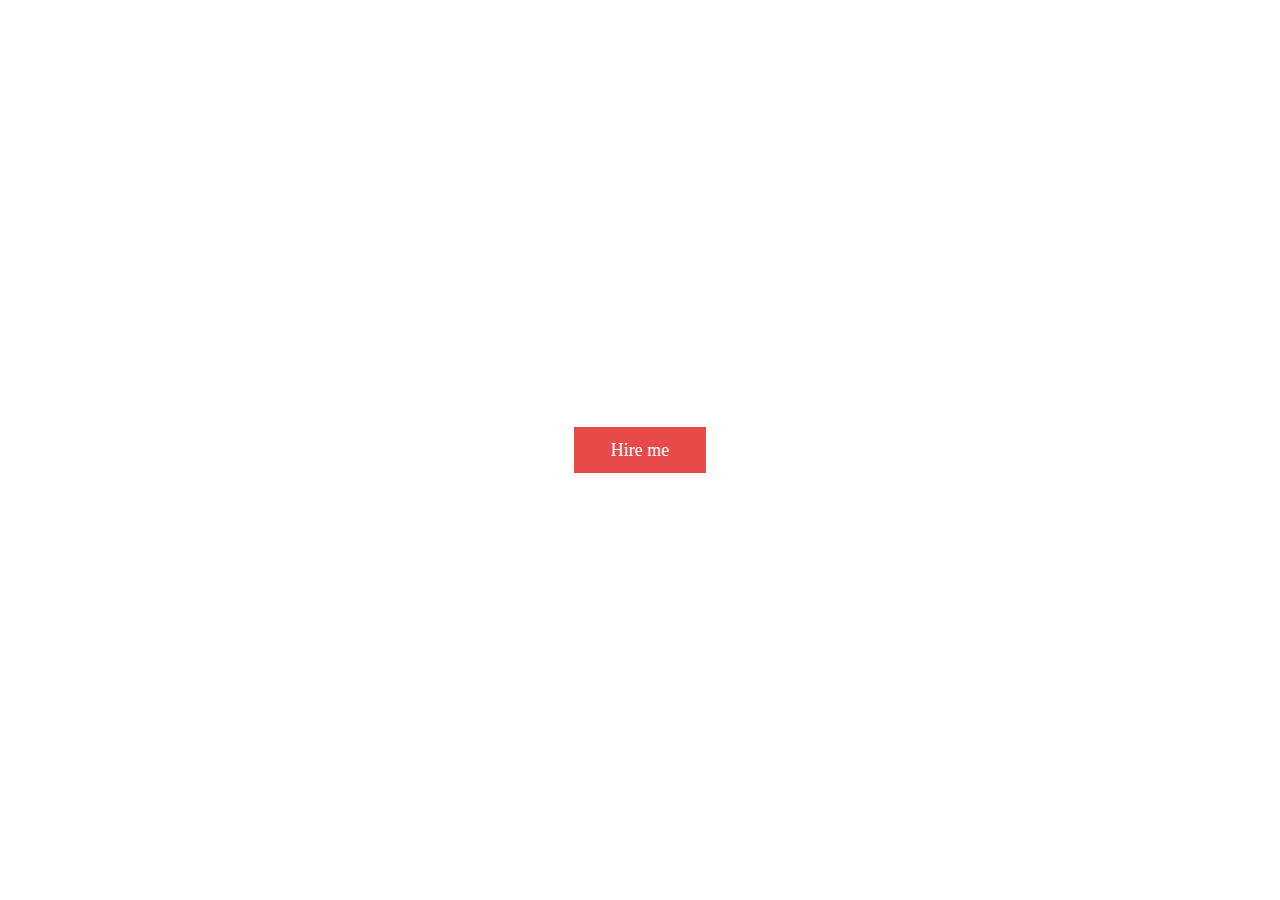
<file: ButtonProject/index.html>
<!DOCTYPE html>
<html lang="en">
<head>
    <meta charset="UTF-8">
    <meta name="viewport" content="width=device-width, initial-scale=1.0">
    <title>Modern button</title>

    <link rel="stylesheet" href="style.css">
</head>
<body>
    <div class="wrapper">
        <div class="button">Hire me</div>
    </div>
</body>
</html>
</file>
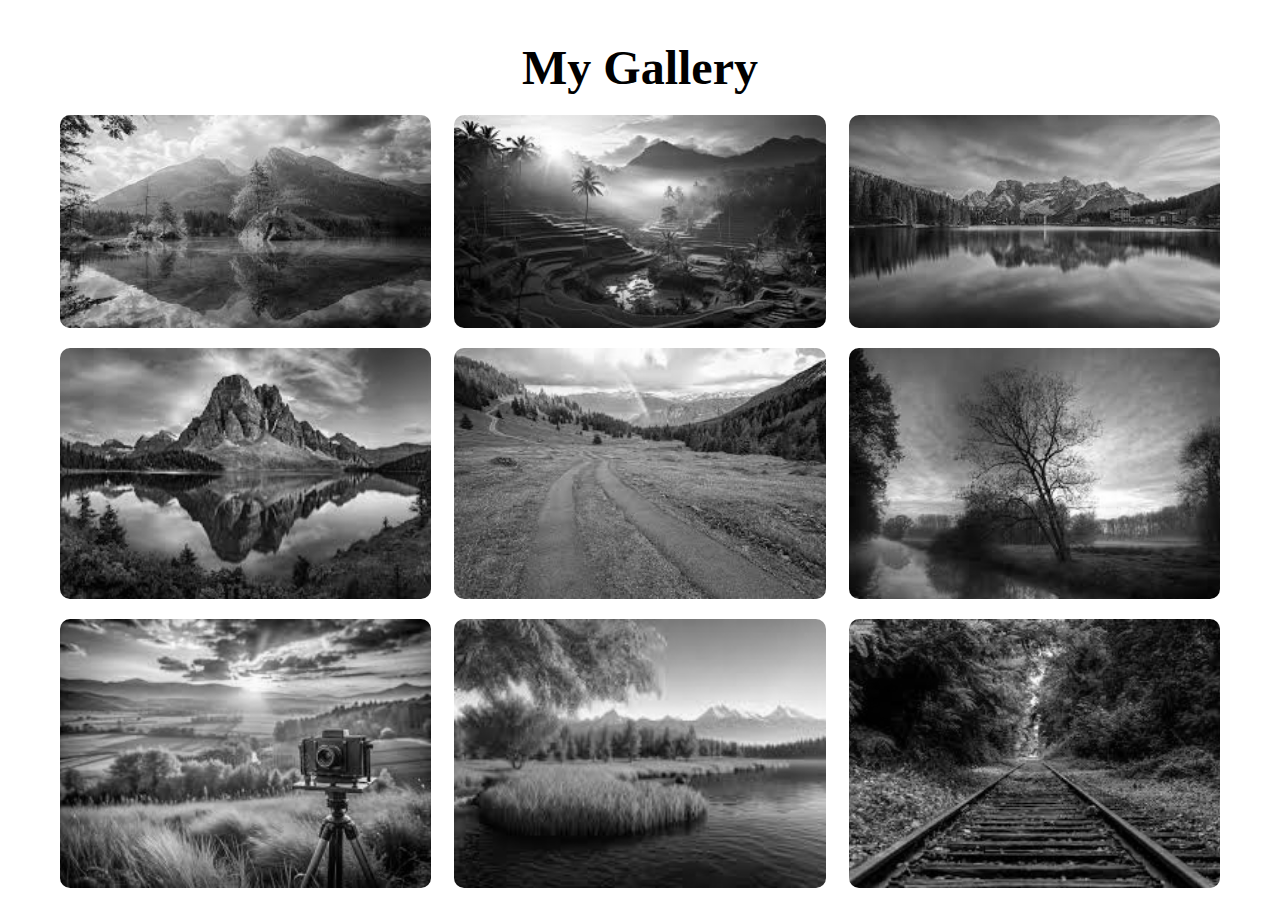
<file: Gallery/index.html>
<!DOCTYPE html>
<html lang="en">
<head>
    <meta charset="UTF-8">
    <meta name="viewport" content="width=device-width, initial-scale=1.0">
    <title>My Gallery</title>

    <link rel="stylesheet" href="style.css">

</head>
<body>
    
    <div id="wrapper">
        <div class="container">
            <h1>My Gallery</h1>
            <div class="gallery">

                <figure class="card">
                    <img src="image1.jpg" alt="">
                    <figcaption>image1</figcaption>
                </figure>

                <figure class="card">
                    <img src="image2.jpg" alt="">
                    <figcaption>image2</figcaption>
                </figure>

                <figure class="card">
                    <img src="image3.jpg" alt="">
                    <figcaption>image3</figcaption>
                </figure>

                <figure class="card">
                    <img src="image4.jpg" alt="">
                    <figcaption>image4</figcaption>
                </figure>

                <figure class="card">
                    <img src="image5.jpg" alt="">
                    <figcaption>image5</figcaption>
                </figure>

                <figure class="card">
                    <img src="image6.jpg" alt="">
                    <figcaption>image6</figcaption>
                </figure>

                <figure class="card">
                    <img src="image7.jpg" alt="">
                    <figcaption>image7</figcaption>
                </figure>

                <figure class="card">
                    <img src="image8.jpg" alt="">
                    <figcaption>image8</figcaption>
                </figure>

                <figure class="card">
                    <img src="image9.jpg" alt="">
                    <figcaption>image9</figcaption>
                </figure>

            </div>
        </div>
    </div>

</body>
</html>
</file>
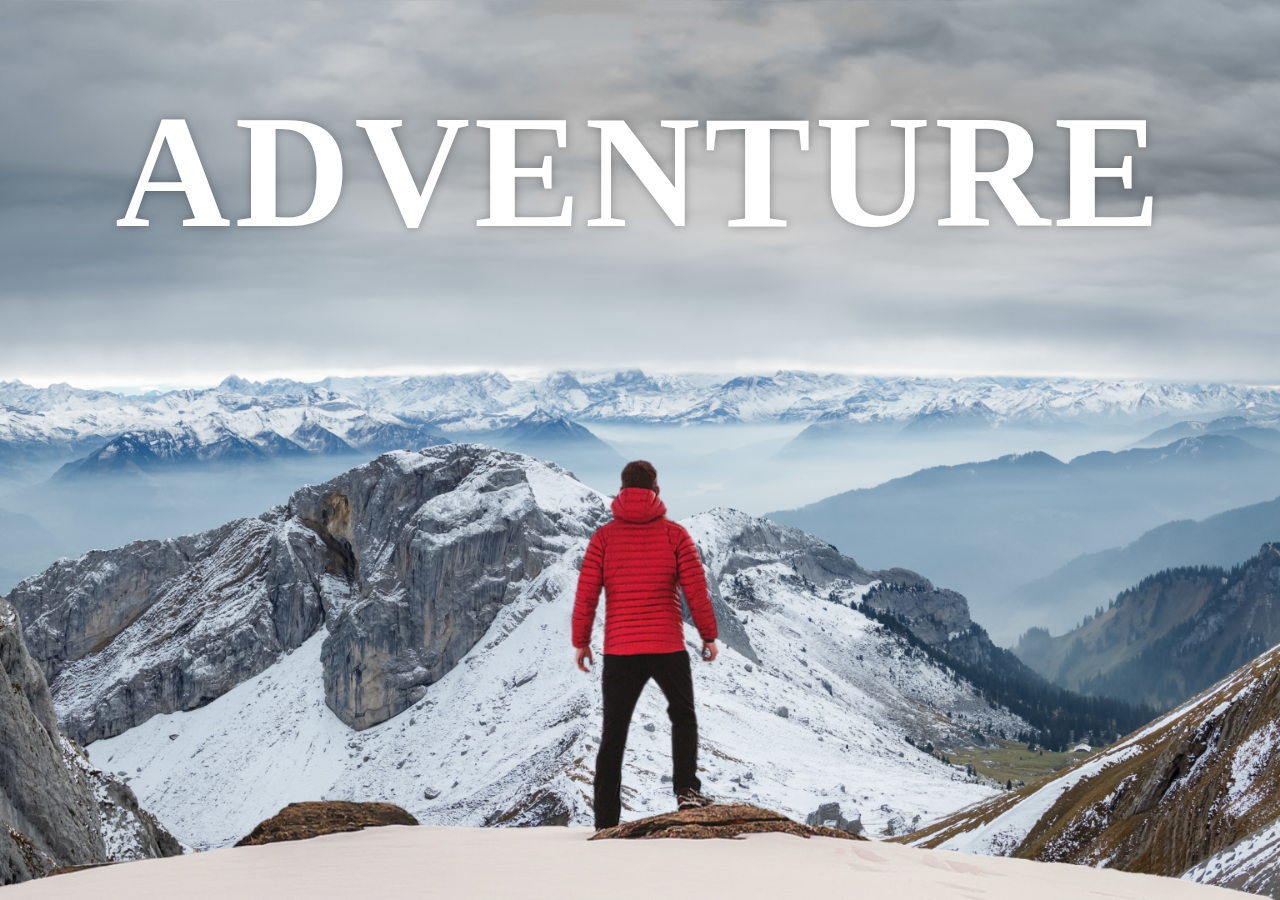
<file: ParallexEffect/index1.html>
<!DOCTYPE html>
<html lang="en">
<head>
    <meta charset="UTF-8">
    <meta http-equiv="X-UA-Compatible" content="IE=edge">
    <meta name="viewport" content="width=device-width, initial-scale=1.0">
    <title>Parallax Website</title>
    <link rel="stylesheet" href="style1.css">
</head>
<body>
    <div id="wrapper">

        <div class="container">
            <img src="background.png" class="background">
            <img src="foreground.png" class="foreground">
            <h1>ADVENTURE</h1>
        </div>

        <section>
            <h2 class="secHeading">Adventure Time</h2>
            <p class="text">
                Lorem ipsum dolor sit amet consectetur, adipisicing elit. Qui necessitatibus commodi alias? Veritatis, eligendi nisi. Amet exercitationem, recusandae dolore corrupti laborum aperiam repellendus natus voluptatem quam atque aliquam beatae. Odit deserunt nisi optio eveniet? Aliquam possimus molestiae, ullam illum accusamus autem accusantium! Voluptate laboriosam eum saepe ex veritatis est? Numquam eaque autem labore provident dolorum, velit omnis mollitia eos adipisci!
                <br> <br>
                Lorem, ipsum dolor sit amet consectetur adipisicing elit. Ad, itaque hic tempore rem eveniet sed repudiandae molestiae magnam aut quod consequatur, harum, totam beatae fugiat ipsam? Explicabo, blanditiis quod similique fugiat fugit ea expedita deleniti doloribus, delectus perferendis, tempore amet maiores libero sapiente voluptatem reprehenderit? Illum alias commodi cupiditate corporis mollitia ab quaerat, ipsum est excepturi vitae a sunt optio.
            </p>

            <div class="bg bg1">
                <h2 class="desc">BIKING</h2>
            </div>
            <p class="text">
                Lorem ipsum dolor sit amet consectetur, adipisicing elit. Qui necessitatibus commodi alias? Veritatis, eligendi nisi. Amet exercitationem, recusandae dolore corrupti laborum aperiam repellendus natus voluptatem quam atque aliquam beatae. Odit deserunt nisi optio eveniet? Aliquam possimus molestiae, ullam illum accusamus autem accusantium! Voluptate laboriosam eum saepe ex veritatis est? Numquam eaque autem labore provident dolorum, velit omnis mollitia eos adipisci!
                <br> <br>
                Lorem, ipsum dolor sit amet consectetur adipisicing elit. Ad, itaque hic tempore rem eveniet sed repudiandae molestiae magnam aut quod consequatur, harum, totam beatae fugiat ipsam? Explicabo, blanditiis quod similique fugiat fugit ea expedita deleniti doloribus, delectus perferendis, tempore amet maiores libero sapiente voluptatem reprehenderit? Illum alias commodi cupiditate corporis mollitia ab quaerat, ipsum est excepturi vitae a sunt optio.
            </p>

            <div class="bg bg2">
                <h2 class="desc">PARA GLIDING</h2>
            </div>
            <p class="text">
                Lorem ipsum dolor sit amet consectetur, adipisicing elit. Qui necessitatibus commodi alias? Veritatis, eligendi nisi. Amet exercitationem, recusandae dolore corrupti laborum aperiam repellendus natus voluptatem quam atque aliquam beatae. Odit deserunt nisi optio eveniet? Aliquam possimus molestiae, ullam illum accusamus autem accusantium! Voluptate laboriosam eum saepe ex veritatis est? Numquam eaque autem labore provident dolorum, velit omnis mollitia eos adipisci!
                <br> <br>
                Lorem, ipsum dolor sit amet consectetur adipisicing elit. Ad, itaque hic tempore rem eveniet sed repudiandae molestiae magnam aut quod consequatur, harum, totam beatae fugiat ipsam? Explicabo, blanditiis quod similique fugiat fugit ea expedita deleniti doloribus, delectus perferendis, tempore amet maiores libero sapiente voluptatem reprehenderit? Illum alias commodi cupiditate corporis mollitia ab quaerat, ipsum est excepturi vitae a sunt optio.
            </p>

            <div class="bg bg3">
                <h2 class="desc">SURFING</h2>
            </div>
            <p class="text">
                Lorem ipsum dolor sit amet consectetur, adipisicing elit. Qui necessitatibus commodi alias? Veritatis, eligendi nisi. Amet exercitationem, recusandae dolore corrupti laborum aperiam repellendus natus voluptatem quam atque aliquam beatae. Odit deserunt nisi optio eveniet? Aliquam possimus molestiae, ullam illum accusamus autem accusantium! Voluptate laboriosam eum saepe ex veritatis est? Numquam eaque autem labore provident dolorum, velit omnis mollitia eos adipisci!
                <br> <br>
                Lorem, ipsum dolor sit amet consectetur adipisicing elit. Ad, itaque hic tempore rem eveniet sed repudiandae molestiae magnam aut quod consequatur, harum, totam beatae fugiat ipsam? Explicabo, blanditiis quod similique fugiat fugit ea expedita deleniti doloribus, delectus perferendis, tempore amet maiores libero sapiente voluptatem reprehenderit? Illum alias commodi cupiditate corporis mollitia ab quaerat, ipsum est excepturi vitae a sunt optio.
            </p>


        </section>


    </div>
</body>
</html>
</file>
<file: ButtonProject/style.css>
*{
    margin: 0;
    padding: 0;
    box-sizing: border-box;
}

.wrapper{
    height: 100vh;
    width: 100%;
    display: flex;
    justify-content: center;
    align-items: center;
}

.button{
    background-color: #e84949;
    padding: 0.8rem 2.3rem;
    color: white;
    font-size: 18px;
    box-sizing: 5px 5px 7px 0px #0000003f;
    position: relative;
    z-index: 1;
}

.button::before{
    content: "";
    background-color: black;
    position: absolute;
    top: 0;
    right: 0;
    left: 0;
    bottom: 0;
    transform: scaleX(0);
    transform-origin: left;
    transition: all 1s;
    z-index: -1;
}

.button:hover::before{
    transform: scaleX(1);
}
</file>
<file: Gallery/style.css>
*{
    margin: 0;
    padding: 0;
    box-sizing: border-box;
}
#wrapper{
    height: 100vh;
    overflow-x: hidden;
    overflow-y: auto;
}
.container{
    height: 100%;
    max-width: 1200px;
    margin: 0 auto;
    padding: 20px;
}
.container h1{
    margin: 20px 0;
    text-align: center;
    margin-bottom: 20px;
    font-size: 3rem;
}
.gallery{
    display: flex;
    flex-wrap: wrap;
    justify-content: space-between;
}
.card{
    width: 32%;
    position: relative;
    margin-bottom: 20px;
    border-radius: 10px;
    overflow: hidden;
}
.card img{
    width: 100%;
    height: 100%;
    filter: grayscale(100%);
    box-shadow: 0 0 20px #333;
    object-fit: cover;
}
.card:hover{
    transform: scale(1.03);
    transition: 0.5s;
    filter: drop-shadow(0 0 10px #333);
}
.card:hover img{
    filter: grayscale(0%);
}
.card figcaption{
    position: absolute;
    bottom: 0;
    left: 0;
    padding: 25px;
    width: 100%;
    height: 20%;
    font-size: 16px;
    font-weight: 500;
    color: #fff;
    opacity: 0;
    border-radius: 0 0 10px 10px;
    background: linear-gradient(0deg ,rgba(0,0,0,0.5) 0%,rgba(255, 255, 255, 0) 100%);
    transition: 0.3s;
}
.card:hover figcaption{
    opacity: 1;
    transform: scale(1.03);
}
</file>
<file: ParallexEffect/style1.css>
*{
    margin: 0;
    padding: 0;
    box-sizing: border-box;
}

#wrapper{
    height:100vh;
    overflow-x: hidden;
    perspective: 10px;
}

.container{
    position:relative;
    height: 100%;
    display:flex;
    justify-content: center;
    align-items: center;
    transform-style: preserve-3d;
    z-index: -1;
}

.background{
    transform: translateZ(-40px) scale(5);
}

.foreground{
    transform: translateZ(-20px) scale(3);
}

.background, .foreground{
    position:absolute;
    height:100%;
    width:100%;
    object-fit: cover;
    z-index:-1;
}

h1{
    position: absolute;
    top:5rem;

    font-size:10rem;
    letter-spacing:4px;
    color:white;
    text-shadow:0 0 10px rgba(0,0,0,0.3);
}

section{
    background-color: rgb(45,45,45);
    color:white;
    padding:5rem 0;
}

.secHeading{
    font-size:5rem;
    padding:0 10rem;
}

.text{
    font-size:1.5rem;
    padding: 0 10rem;
    margin: 5rem 0;
}

.bg{
    position:relative;
    width:100%;
    background-attachment: fixed;
    background-position: center;
    background-size: cover;
    height:500px;
}

.desc{
    position: absolute;
    background-color: white;   
    padding: 0.5rem 2.5rem;
    top:50%;
    left:50%;
    transform: translateX(-50%) translateX(-50%);
    color:black;
    font-size:3.5rem;
    font-weight:600;
}

.bg1{
    background-image: url(sport-1.jpg);
}

.bg2{
    background-image: url(sport-2.jpg);
}

.bg3{
    background-image: url(sport-3.jpg);
}
</file>
